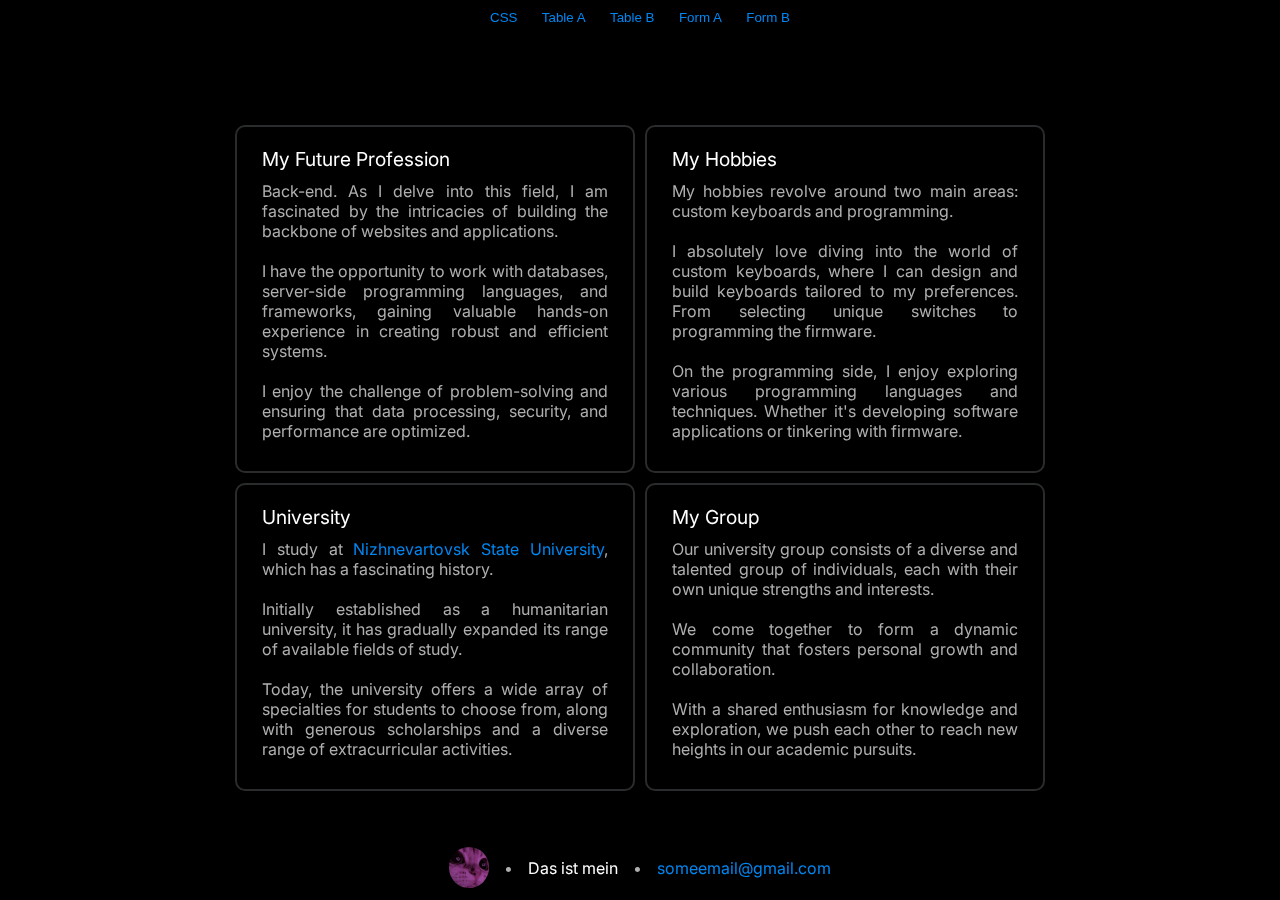
<file: index.html>
<!DOCTYPE html>
<html lang="en">
    <head>
        <meta charset="UTF-8" />
        <meta name="viewport" content="width=device-width, initial-scale=1.0" />
        <link rel="preconnect" href="https://fonts.googleapis.com" />
        <link rel="preconnect" href="https://fonts.gstatic.com" crossorigin />
        <link href="https://fonts.googleapis.com/css2?family=Inter&display=swap" rel="stylesheet" />
        <link rel="stylesheet" href="main.css" />
        <script src="script.js" defer></script>
        <title>Student</title>
    </head>

    <body>
        <iframe frameborder="0" class="hidden"></iframe>

        <nav>
            <button type="button" id="css">CSS</button>
            <button type="button" id="tableA">Table A</button>
            <button type="button" id="tableB">Table B</button>
            <button type="button" id="formA">Form A</button>
            <button type="button" id="formB">Form B</button>
        </nav>

        <main>
            <section class="main-section">
                <article>
                    <header>My Future Profession</header>
                    <p>
                        Back-end. As I delve into this field, I am fascinated by the intricacies of building the
                        backbone of websites and applications.
                    </p>
                    <p>
                        I have the opportunity to work with databases, server-side programming languages, and
                        frameworks, gaining valuable hands-on experience in creating robust and efficient systems.
                    </p>
                    <p>
                        I enjoy the challenge of problem-solving and ensuring that data processing, security, and
                        performance are optimized.
                    </p>
                </article>
                <article>
                    <header>My Hobbies</header>
                    <p>My hobbies revolve around two main areas: custom keyboards and programming.</p>
                    <p>
                        I absolutely love diving into the world of custom keyboards, where I can design and build
                        keyboards tailored to my preferences. From selecting unique switches to programming the
                        firmware.
                    </p>
                    <p>
                        On the programming side, I enjoy exploring various programming languages and techniques. Whether
                        it's developing software applications or tinkering with firmware.
                    </p>
                </article>
                <article>
                    <header>University</header>
                    <p>
                        I study at
                        <a href="https://nvsu.ru" target="_blank">Nizhnevartovsk State University</a>, which has a
                        fascinating history.
                    </p>
                    <p>
                        Initially established as a humanitarian university, it has gradually expanded its range of
                        available fields of study.
                    </p>
                    <p>
                        Today, the university offers a wide array of specialties for students to choose from, along with
                        generous scholarships and a diverse range of extracurricular activities.
                    </p>
                </article>
                <article>
                    <header>My Group</header>
                    <p>
                        Our university group consists of a diverse and talented group of individuals, each with their
                        own unique strengths and interests.
                    </p>
                    <p>We come together to form a dynamic community that fosters personal growth and collaboration.</p>
                    <p>
                        With a shared enthusiasm for knowledge and exploration, we push each other to reach new heights
                        in our academic pursuits.
                    </p>
                </article>
            </section>
        </main>

        <footer>
            <img src="assets/photo.png" alt="photo" />
            <span class="inline-separator">•</span>
            <p>Das ist mein</p>
            <span class="inline-separator">•</span>
            <a href="mailto:someemail@gmail.com">someemail@gmail.com</a>
        </footer>
    </body>
</html>
</file>
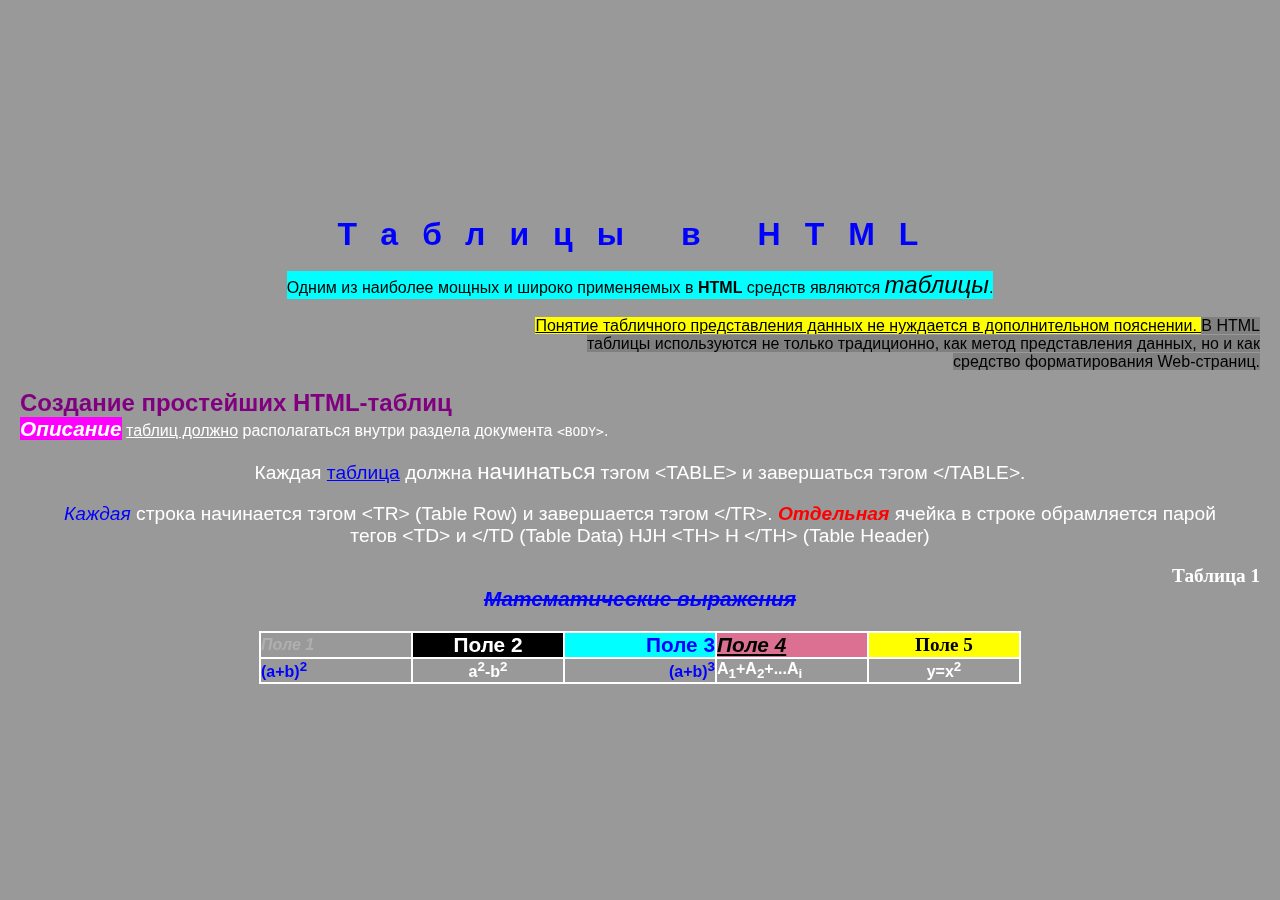
<file: pages/css-test/css-test.html>
<!DOCTYPE html>
<html lang="en">
    <head>
        <meta charset="UTF-8" />
        <meta name="viewport" content="width=device-width, initial-scale=1.0" />
        <link rel="stylesheet" href="css-test.css" />
        <title>CSS Test</title>
    </head>
    <style>
        h2 {
            color: purple;
            align-self: flex-start;
        }
    </style>
    <body class="iframe-body">
        <h1>Таблицы в HTML</h1>
        <br />
        <p id="cyan-paragraph">
            Одним из наиболее мощных и широко применяемых в <b>HTML</b> средств являются
            <span style="font-size: 1.5rem; font-style: italic">таблицы</span>.
        </p>
        <br />
        <p class="second-paragraph">
            <span>Понятие табличного представления данных не нуждается в дополнительном пояснении. </span>
            <span
                >В HTML таблицы используются не только традиционно, как метод представления данных, но и как средство
                форматирования Web-страниц.</span
            >
        </p>
        <br />
        <h2>Создание простейших HTML-таблиц</h2>
        <p style="align-self: flex-start; color: white">
            <span style="font-size: 1.3rem; background-color: fuchsia; font-style: italic; font-weight: 600"
                >Описание</span
            >
            <u>таблиц должно</u> располагаться внутри раздела документа <code>&ltBODY></code>.
        </p>
        <br />
        <p style="font-size: 1.2rem; font-weight: 500; color: white">
            Каждая <span style="color: blue; text-decoration: underline">таблица</span> должна
            <span style="font-size: 1.4rem">начинаться</span> тэгом &ltTABLE> и завершаться тэгом &lt/TABLE>.
        </p>
        <br />
        <p style="text-align: center; padding: 0 30px; font-size: 1.2rem; color: white">
            <span
                style="
                    color: blue;
                    font-family: Impact, Haettenschweiler, 'Arial Narrow Bold', sans-serif;
                    font-style: italic;
                "
                >Каждая</span
            >
            строка начинается тэгом &ltTR> (Table Row) и завершается тэгом &lt/TR>.
            <span style="color: red; font-style: italic; font-weight: 600">Отдельная</span> ячейка в строке обрамляется
            парой тегов &ltTD> и &lt/TD (Table Data) HJH &ltTH> H &lt/TH> (Table Header)
        </p>
        <br />
        <p
            style="
                align-self: flex-end;
                font-size: 1.2rem;
                font-family: 'Times New Roman', Times, serif;
                font-weight: 600;
                color: white;
            "
        >
            Таблица 1
        </p>

        <table>
            <caption>
                Математические выражения
            </caption>

            <tr>
                <th
                    style="
                        font-family: 'Trebuchet MS', 'Lucida Sans Unicode', 'Lucida Grande', 'Lucida Sans', Arial,
                            sans-serif;
                        font-style: italic;
                        text-align: start;
                    "
                >
                    Поле 1
                </th>
                <th style="background-color: black; color: white; font-size: 1.3rem">Поле 2</th>
                <th style="background-color: cyan; color: blue; font-size: 1.3rem; text-align: end">Поле 3</th>
                <th
                    style="
                        background-color: palevioletred;
                        text-decoration: underline;
                        text-align: start;
                        font-style: italic;
                        font-size: 1.3rem;
                        color: black;
                    "
                >
                    Поле 4
                </th>
                <th
                    style="
                        background-color: yellow;
                        font-family: 'Times New Roman', Times, serif;
                        font-size: 1.2rem;
                        color: black;
                    "
                >
                    Поле 5
                </th>
            </tr>
            <tr>
                <td class="blue">(a+b)<sup>2</sup></td>
                <td style="text-align: center; font-weight: 600; color: white">a<sup>2</sup>-b<sup>2</sup></td>
                <td class="blue" style="text-align: right">(a+b)<sup>3</sup></td>
                <td style="font-weight: 600; color: white">A<sub>1</sub>+A<sub>2</sub>+...A<sub>i</sub></td>
                <td class="blue" style="text-align: center; color: white">y=x<sup>2</sup></td>
            </tr>
        </table>
    </body>
</html>
</file>
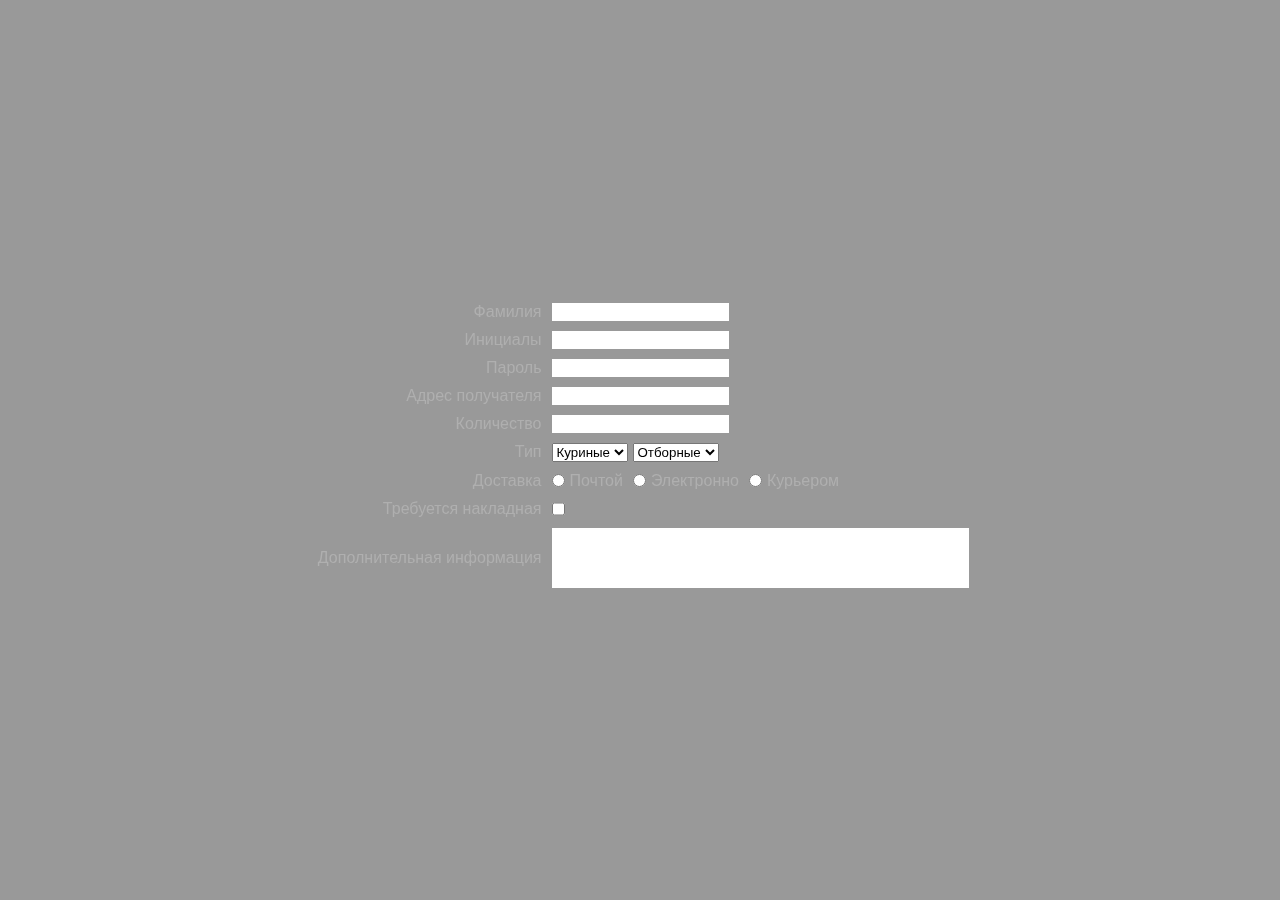
<file: pages/formA/formA.html>
<!DOCTYPE html>
<html lang="en">
    <head>
        <meta charset="UTF-8" />
        <meta name="viewport" content="width=device-width, initial-scale=1.0" />
        <link rel="stylesheet" href="formA.css" />
        <title>Form A</title>
    </head>
    <body class="iframe-body">
        <form action="#">
            <div>
                <label for="second-name">Фамилия</label>
                <input type="text" name="second-name" />
            </div>

            <div>
                <label for="initials">Инициалы</label>
                <input type="text" name="initials" />
            </div>

            <div>
                <label for="password">Пароль</label>
                <input type="password" name="password" />
            </div>

            <div>
                <label for="receiver-address">Адрес получателя</label>
                <input type="address" name="receiver-address" />
            </div>

            <div>
                <label for="quantity">Количество</label>
                <input type="number" name="quantity" />
            </div>

            <div>
                <label for="type">Тип</label>
                <select name="type">
                    <option value="chicken">Куриные</option>
                </select>
                <select name="type">
                    <option value="selected">Отборные</option>
                </select>
            </div>

            <div>
                <p>Доставка</p>

                <div>
                    <input type="radio" name="delivery-type" />
                    <label for="delivery-type">Почтой</label>
                </div>

                <div>
                    <input type="radio" name="delivery-type" />
                    <label for="delivery-type">Электронно</label>
                </div>

                <div>
                    <input type="radio" name="delivery-type" />
                    <label for="delivery-type">Курьером</label>
                </div>
            </div>

            <div>
                <label for="is-invoice-required">Требуется накладная</label>
                <input type="checkbox" name="is-invoice-required" />
            </div>

            <div>
                <label for="additional-info">Дополнительная информация</label>
                <textarea name="additional-info" cols="50" rows="3"></textarea>
            </div>
        </form>
    </body>
</html>
</file>
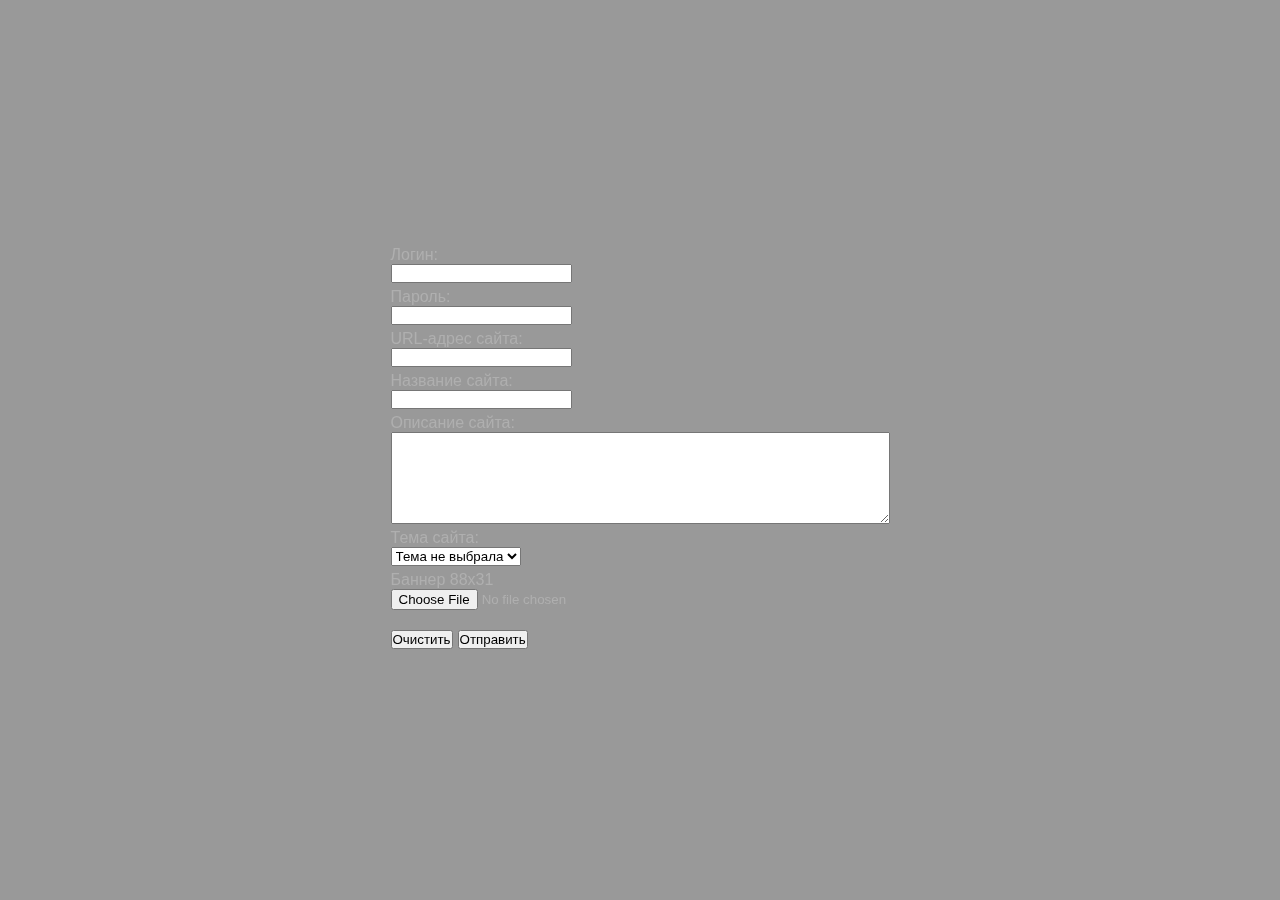
<file: pages/formB/formB.html>
<!DOCTYPE html>
<html lang="en">
    <head>
        <meta charset="UTF-8" />
        <meta name="viewport" content="width=device-width, initial-scale=1.0" />
        <link rel="stylesheet" href="formB.css" />
        <title>Form B</title>
    </head>
    <body class="iframe-body">
        <form action="#">
            <div>
                <label for="login">Логин:</label>
                <input type="text" name="login" />
            </div>

            <div>
                <label for="password">Пароль:</label>
                <input type="password" name="password" />
            </div>

            <div>
                <label for="website-url">URL-адрес сайта:</label>
                <input type="url" name="url" />
            </div>

            <div>
                <label for="website-name">Название сайта:</label>
                <input type="text" name="website-name" />
            </div>

            <div>
                <label for="website-description">Описание сайта:</label>
                <textarea name="website-description" id="" cols="60" rows="6"></textarea>
            </div>

            <div>
                <label for="website-theme">Тема сайта:</label>
                <select name="website-theme">
                    <option id="none" value="none">Тема не выбрала</option>
                </select>
            </div>

            <div>
                <label for="banner">Баннер 88x31</label>
                <input type="file" name="banner" />
            </div>

            <div>
                <input type="reset" value="Очистить" />
                <input type="submit" value="Отправить" />
            </div>
        </form>
    </body>

    <script>
        document.querySelector("input[submit]").addEventListener("submit", (e) => {
            e.preventDefault();
        });
    </script>
</html>
</file>
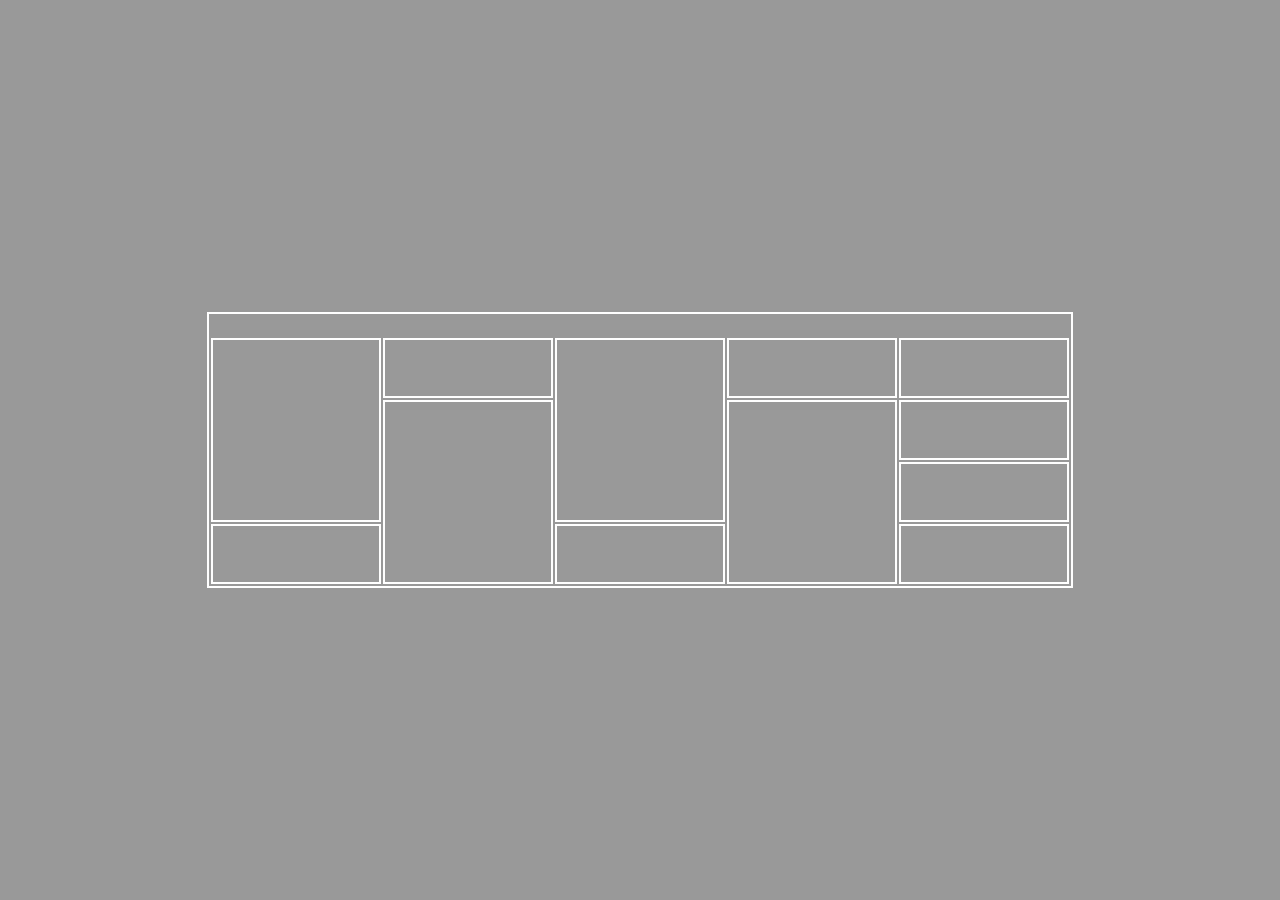
<file: pages/tableA/tableA.html>
<!DOCTYPE html>
<html lang="en">
    <head>
        <meta charset="UTF-8" />
        <meta name="viewport" content="width=device-width, initial-scale=1.0" />
        <link rel="stylesheet" href="tableA.css" />
        <title>Table A</title>
    </head>
    <body class="iframe-body">
        <table>
            <tr>
                <th colspan="5"></th>
            </tr>
            <tr>
                <td rowspan="3"></td>
                <td></td>
                <td rowspan="3"></td>
                <td></td>
                <td></td>
            </tr>
            <tr>
                <td rowspan="3"></td>
                <td rowspan="3"></td>
                <td></td>
            </tr>
            <tr>
                <td></td>
            </tr>
            <tr>
                <td></td>
                <td></td>
                <td></td>
            </tr>
        </table>
    </body>
</html>
</file>
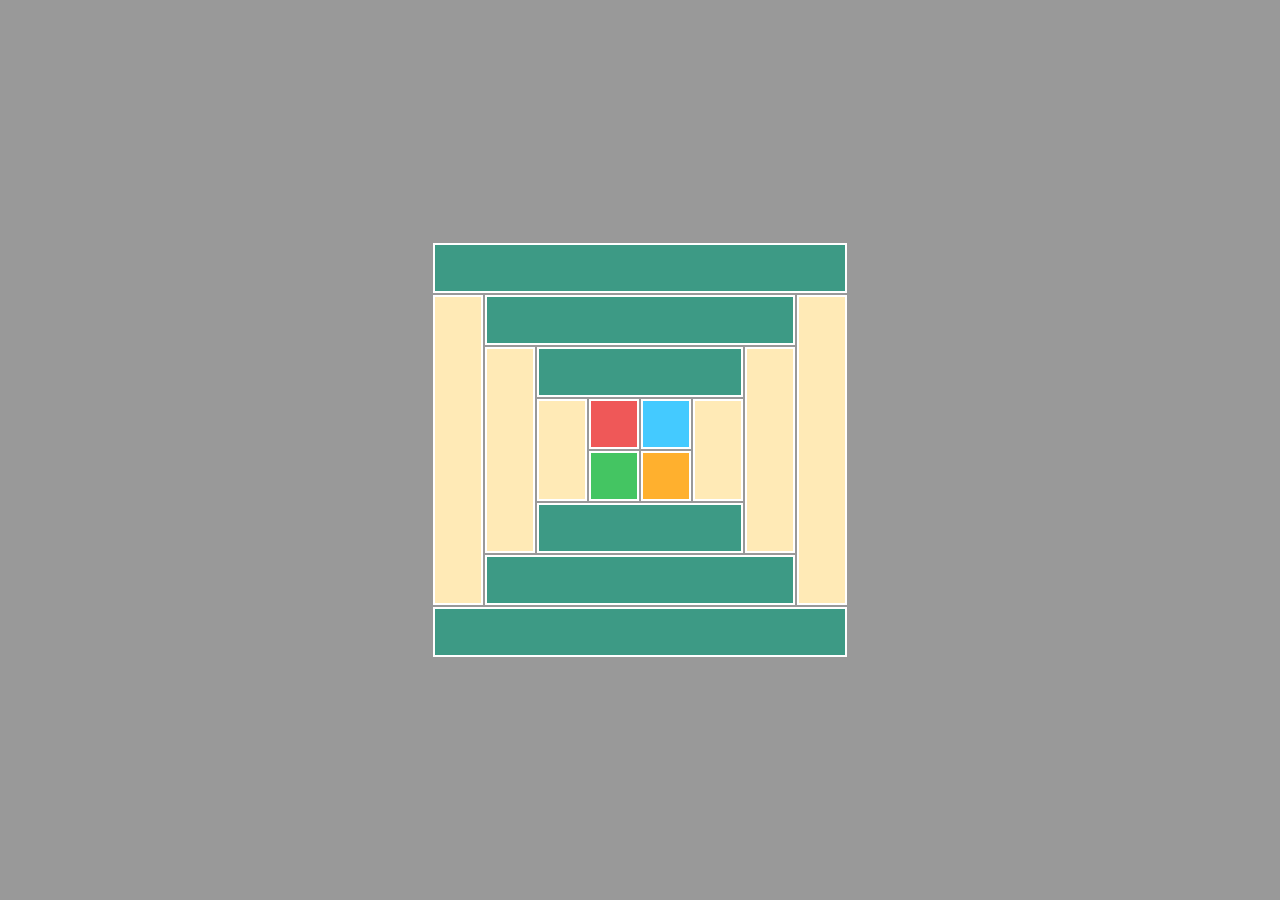
<file: pages/tableB/tableB.html>
<!DOCTYPE html>
<html lang="en">
    <head>
        <meta charset="UTF-8" />
        <meta name="viewport" content="width=device-width, initial-scale=1.0" />
        <link rel="stylesheet" href="tableB.css" />
        <title>Table B</title>
    </head>
    <body class="iframe-body">
        <table>
            <tr>
                <td colspan="8"></td>
            </tr>
            <tr>
                <td rowspan="6"></td>
                <td colspan="6"></td>
                <td rowspan="6"></td>
            </tr>
            <tr>
                <td rowspan="4"></td>
                <td colspan="4"></td>
                <td rowspan="4"></td>
            </tr>
            <tr>
                <td rowspan="2"></td>
                <td id="first-cell"></td>
                <td id="second-cell"></td>
                <td rowspan="2"></td>
            </tr>
            <tr>
                <td id="third-cell"></td>
                <td id="fourth-cell"></td>
            </tr>
            <tr>
                <td colspan="4"></td>
            </tr>
            <tr>
                <td colspan="6"></td>
            </tr>
            <tr>
                <td colspan="8"></td>
            </tr>
        </table>
    </body>
</html>
</file>
<file: main.css>
@import url(shared.css);

iframe {
    position: fixed;
    top: 50%;
    left: 50%;
    translate: -50% -50%;
    width: min(1000px, 90vw);
    height: min(1000px, calc(90vh - 75px));
    border-radius: 20px;
    border: 2px solid var(--color-border);
    transition: 0.1s;
}

nav {
    padding-top: 10px;
    width: 300px;
    display: flex;
    justify-content: space-between;
    align-self: center;
}

nav > button {
    color: var(--color-font-link);
    background-color: transparent;
    outline: none;
    border: none;
    transition: 0.15s;
    cursor: pointer;
}

nav > button:hover {
    text-shadow: 0 0 0 var(--color-font-link);
}

.hidden {
    opacity: 0;
    z-index: -1000;
}

a {
    text-decoration: none;
    color: var(--color-font-link);
    transition: 0.15s;
}

a:hover {
    text-shadow: 0 0 0 var(--color-font-link);
}

body {
    background-color: var(--color-background);
    height: 100vh;
    width: 100vw;
    display: flex;
    flex-direction: column;
}

main {
    flex-grow: 1;
    display: flex;
    align-items: center;
    justify-content: center;
    padding: var(--footer-height) 0 calc(var(--footer-height) + var(--gird-gap)) 0;
}

.main-section {
    display: grid;
    grid-template-columns: 1fr 1fr;
    gap: var(--gird-gap);
}

@media screen and (max-width: 1040px) {
    .main-section {
        display: flex;
        flex-direction: column;
    }
}

.main-section article {
    max-width: 400px;
    border-radius: 10px;
    border: 2px solid var(--color-border);
    padding: 20px 25px;
    display: flex;
    flex-direction: column;
    justify-content: space-between;
}

header {
    color: var(--color-font-primary);
    font-size: 1.2rem;
}

.main-section article p {
    text-align: justify;
    margin: 10px 0;
}

footer {
    position: fixed;
    bottom: 0;
    left: 50%;
    translate: -50% 0;
    width: 100%;
    background-color: rgba(0, 0, 0, 0.4);
    backdrop-filter: blur(3px);
    height: var(--footer-height);
    display: flex;
    justify-content: center;
    align-items: center;
    color: var(--color-font-primary);
}

img {
    border-radius: 50%;
    width: 40px;
}

.inline-separator {
    margin: 0 15px;
    color: var(--color-font-secondary);
}
</file>
<file: pages/css-test/css-test.css>
@import url(../../shared.css);

.iframe-body {
    flex-direction: column;
    /* background-color: rgba(255, 255, 255, 0.8); */
}

table {
    border: initial !important;
    outline: initial !important;
}

h1 {
    color: blue;
    letter-spacing: 1.5rem;
}

#cyan-paragraph {
    color: black;
    background-color: cyan;
    width: max-content;
}

.second-paragraph {
    margin-left: 40%;
    text-align: right;
    color: black;
}

.second-paragraph span:first-child {
    background-color: yellow;
    text-decoration: underline;
}

.second-paragraph span:last-child {
    background-color: gray;
}

caption {
    color: blue;
    font-family: Impact, Haettenschweiler, "Arial Narrow Bold", sans-serif;
    font-weight: 600;
    text-decoration: line-through;
    font-style: italic;
    font-size: 1.3rem;
    margin-bottom: 20px;
}

td,
th {
    outline: 2px solid white;
    height: 20px;
    width: 150px;
}

.blue {
    color: blue;
    font-weight: 600;
}
</file>
<file: pages/formA/formA.css>
@import url(../../shared.css);

form > div {
    display: flex;
    margin-bottom: 10px;
}

form > div > label:not([for="delivery-type"]),
p {
    margin-right: 10px;
    display: block;
    width: 230px;
    text-align: end;
}

form div:last-child {
    display: flex;
    align-items: center;
}

form div:nth-child(7) > div {
    margin-right: 10px;
    display: flex;
    align-items: center;
}

input[type="radio"] {
    margin-right: 5px;
}

select {
    margin-right: 5px;
}

textarea,
input {
    resize: none;
    overflow: scroll;
    outline: none;
    border: none;
}
</file>
<file: pages/formB/formB.css>
@import url(../../shared.css);

form > div {
    display: flex;
    flex-direction: column;
    margin-bottom: 5px;
    width: max-content;
}

form div:last-child {
    margin-top: 20px;
    display: flex;
    flex-direction: row;
}

input[type="reset"] {
    margin-right: 5px;
}
</file>
<file: pages/tableA/tableA.css>
@import url(../../shared.css);

table {
    border: 2px solid var(--color-font-primary);
}

th {
    height: 20px;
}

td {
    border: 2px solid var(--color-font-primary);
    width: 170px;
    height: 60px;
}
</file>
<file: pages/tableB/tableB.css>
@import url(../../shared.css);

:root {
    --color-colspan: #3d9a85;
    --color-rowspan: #ffeab6;
}

tr {
    border: 2px solid var(--color-font-primary);
}

td {
    border: 2px solid var(--color-font-primary);
    height: 50px;
    width: 50px;
}

td[colspan] {
    background-color: var(--color-colspan);
}

td[rowspan] {
    background-color: var(--color-rowspan);
}

#first-cell {
    background-color: #ef5858;
}

#second-cell {
    background-color: #44caff;
}

#third-cell {
    background-color: #44c562;
}

#fourth-cell {
    background-color: #ffb02e;
}
</file>
